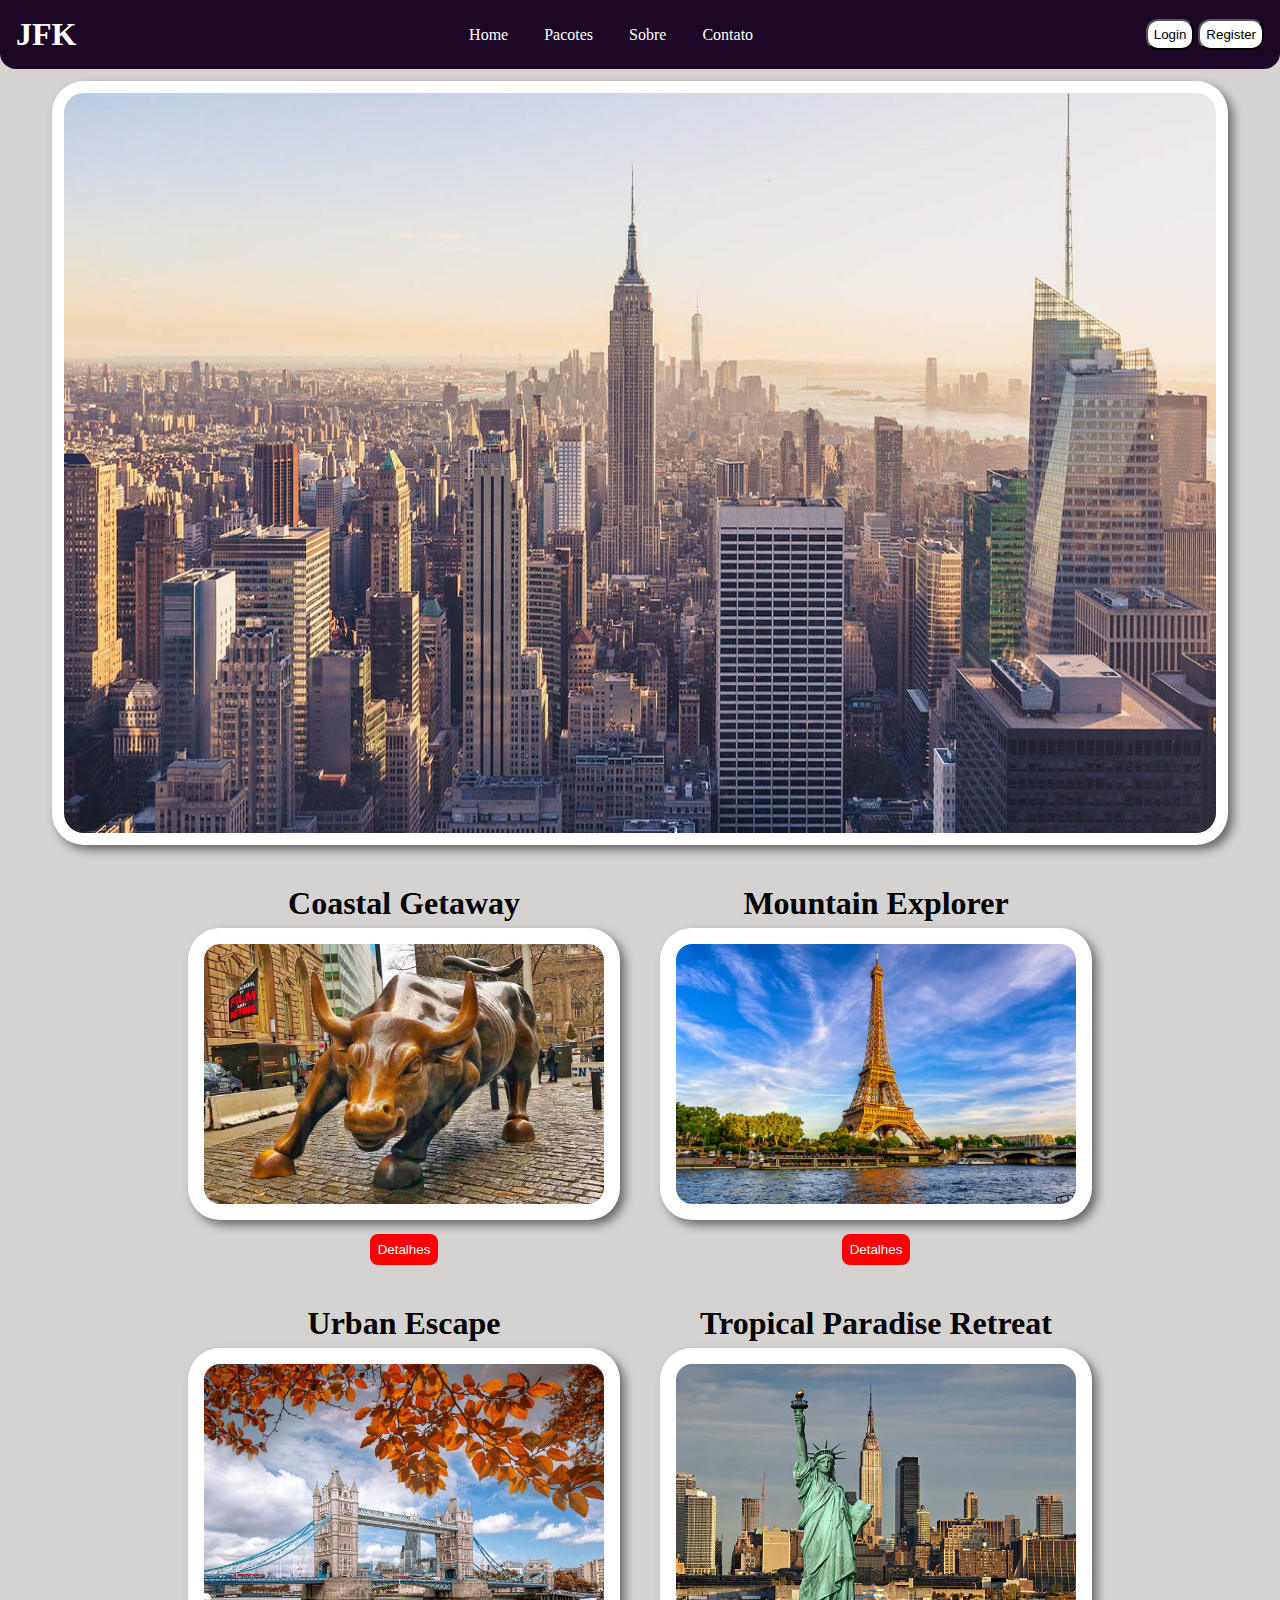
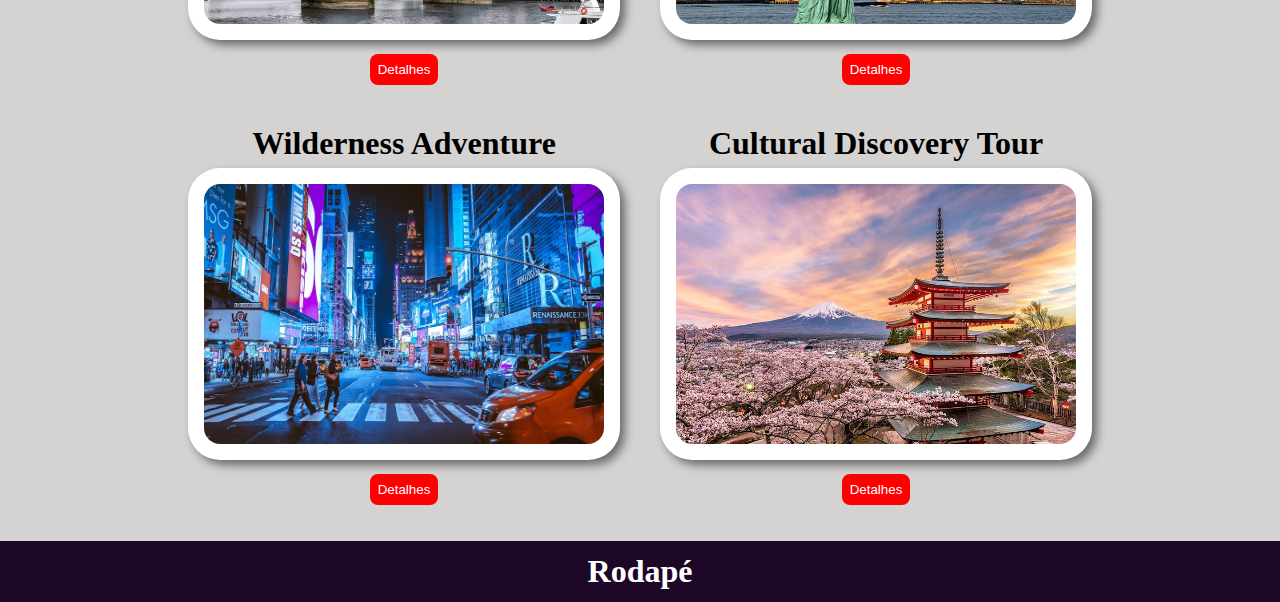
<file: index.html>
<!DOCTYPE html>
<html lang="en">
  <head>
    <meta charset="UTF-8" />
    <meta name="viewport" content="width=device-width, initial-scale=1.0" />
    <link rel="stylesheet" href="styles.css" />
    <title>JFK</title>
    <script>
      const images = ["assets/slide2.jpg", "assets/slide3.jpg"];
      let currentIndex = 0;

      function changeImage() {
        const banner = document.querySelector(".banner");
        banner.src = images[currentIndex];
        currentIndex = (currentIndex + 1) % images.length;
      }

      setInterval(changeImage, 3000);
    </script>
  </head>
  <body>
    <nav id="nav">
      <div>
        <h1 class="title">JFK</h1>
      </div>
      <div class="links">
        <a class="links" href="./Home.html">Home</a>
        <a class="links" href="./Pacote1.html">Pacotes</a>
        <a class="links" href="">Sobre</a>
        <a class="links" href="">Contato</a>
      </div>
      <div id="log-container">
        <button class="log">
          <a href="./Login.html" style="color: black">Login</a>
        </button>
        <button class="log">
          <a href="./Register.html" style="color: black">Register</a>
        </button>
      </div>
    </nav>
    <div id="carrosel">
      <img class="banner" src="./assets/slide1.jpg" />
    </div>
    <section id="plans">
      <div class="plan">
        <div class="image-container">
          <h1>Coastal Getaway</h1>
          <img src="./assets/imagem1.jpg" />
        </div>
        <button class="details" type="button">
          <a href="Pacote1.html">Detalhes</a>
        </button>
      </div>
      <div class="plan">
        <div class="image-container">
          <h1>Mountain Explorer</h1>
          <img src="./assets/imagem2.jpg"" />
        </div>
        <button class="details" type="button">
          <a href="Pacote2.html">Detalhes</a>
        </button>
      </div>
      <div class="plan">
        <div class="image-container">
          <h1>Urban Escape</h1>
          <img src="./assets/imagem3.jpg" />
        </div>
        <button class="details" type="button">
          <a href="Pacote3.html">Detalhes</a>
        </button>
      </div>
      <div class="plan">
        <div class="image-container">
          <h1>Tropical Paradise Retreat</h1>
          <img src="./assets/imagem4.jpg" />
        </div>
        <button class="details" type="button">
          <a href="Pacote4.html">Detalhes</a>
        </button>
      </div>
      <div class="plan">
        <div class="image-container">
          <h1>Wilderness Adventure</h1>
          <img src="./assets/imagem5.jpg" />
        </div>
        <button class="details" type="button">
          <a href="Pacote5.html">Detalhes</a>
        </button>
      </div>
      <div class="plan">
        <div class="image-container">
          <h1>Cultural Discovery Tour</h1>
          <img src="./assets/imagem6.jpg" />
        </div>
        <button class="details">
          <a href="Pacote6.html">Detalhes</a>
        </button>
      </div>
    </section>
    <footer id="footer">
      <h1 class="title">Rodapé</h1>
    </footer>
  </body>
</html>
</file>
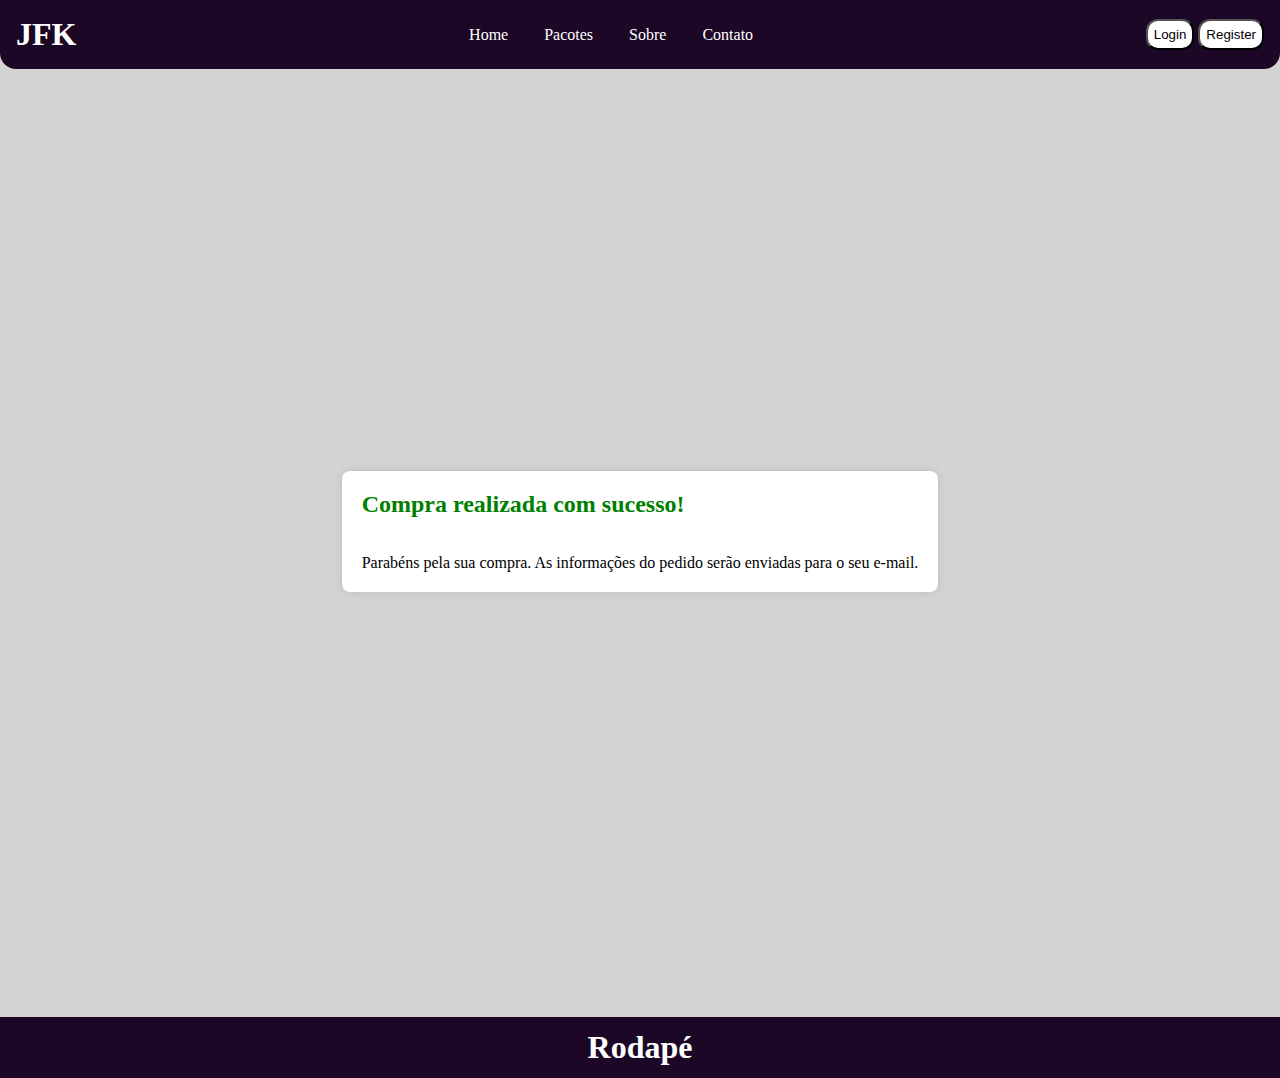
<file: Finalização.html>
<!DOCTYPE html>
<html lang="en">
  <head>
    <meta charset="UTF-8" />
    <meta name="viewport" content="width=device-width, initial-scale=1.0" />
    <title>Document</title>
    <link rel="stylesheet" href="styles.css" />
  </head>
  <body>
    <nav id="nav">
      <div>
        <h1 class="title">JFK</h1>
      </div>
      <div class="links">
        <a class="links" href="./Home.html">Home</a>
        <a class="links" href="./Pacote1.html">Pacotes</a>
        <a class="links" href="">Sobre</a>
        <a class="links" href="">Contato</a>
      </div>
      <div id="log-container">
        <button class="log">
          <a href="./Login.html" style="color: black">Login</a>
        </button>
        <button class="log">
          <a href="./Register.html" style="color: black">Register</a>
        </button>
      </div>
    </nav>
    <div class="flex1">
      <div class="success-card">
        <h2>Compra realizada com sucesso!</h2>
        <p>
          Parabéns pela sua compra. As informações do pedido serão enviadas para
          o seu e-mail.
        </p>
      </div>
    </div>
    <footer id="footer">
      <h1 class="title">Rodapé</h1>
    </footer>
  </body>
</html>
</file>
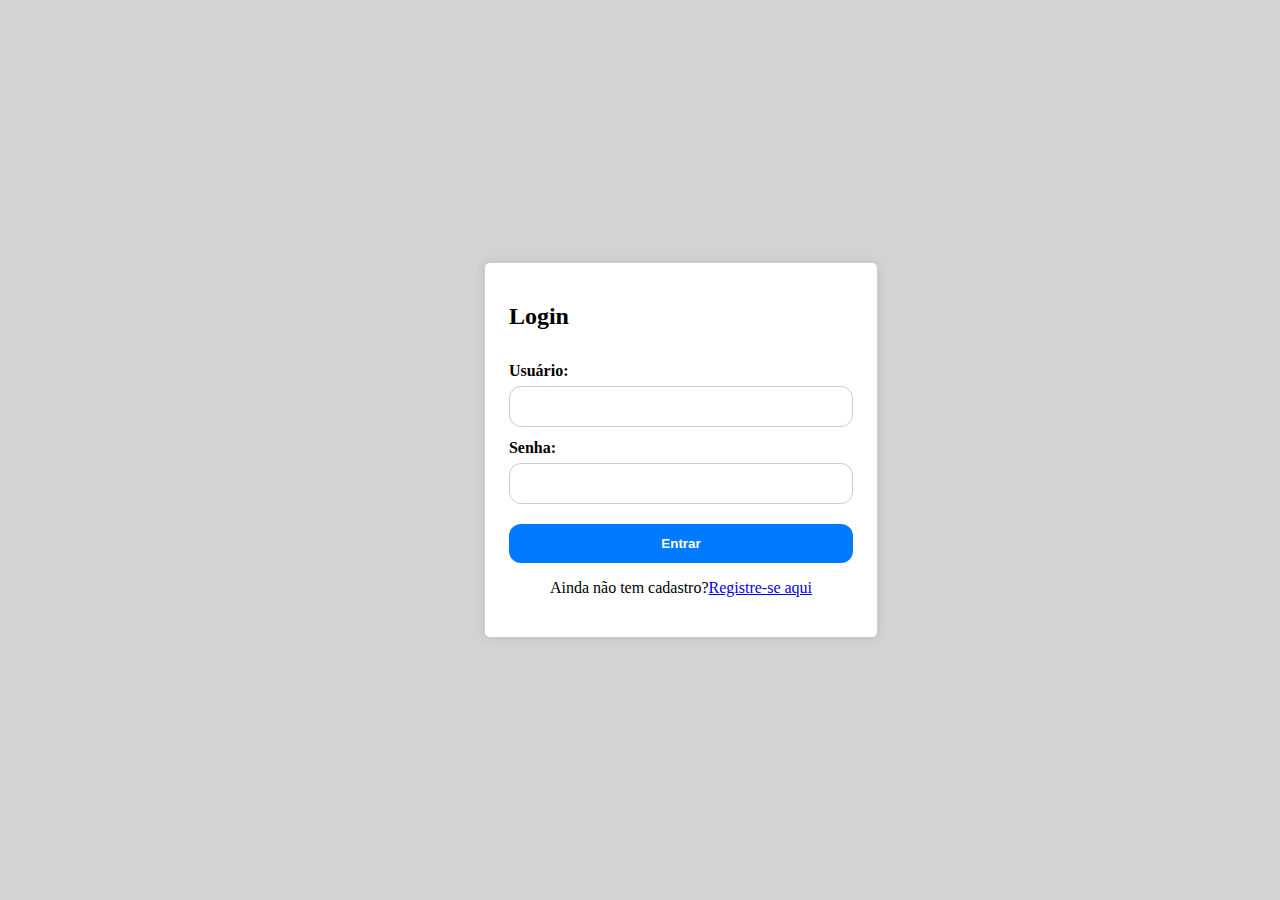
<file: Login.html>
<!DOCTYPE html>
<html lang="en">
  <head>
    <meta charset="UTF-8" />
    <meta name="viewport" content="width=device-width, initial-scale=1.0" />
    <link rel="stylesheet" href="styles2.css" />
    <title>Login</title>
  </head>
  <body>
    <div class="container">
      <form class="login-form">
        <h1>Login</h1>
        <label for="username">Usuário:</label>
        <input type="text" id="username" name="username" required />
        <label for="password">Senha:</label>
        <input type="password" id="password" name="password" required />
        <button type="submit">Entrar</button>
        <div class="next">
          <p>Ainda não tem cadastro?</p>
          <a href="./Register.html">Registre-se aqui</a>
        </div>
      </form>
    </div>
  </body>
</html>
</file>
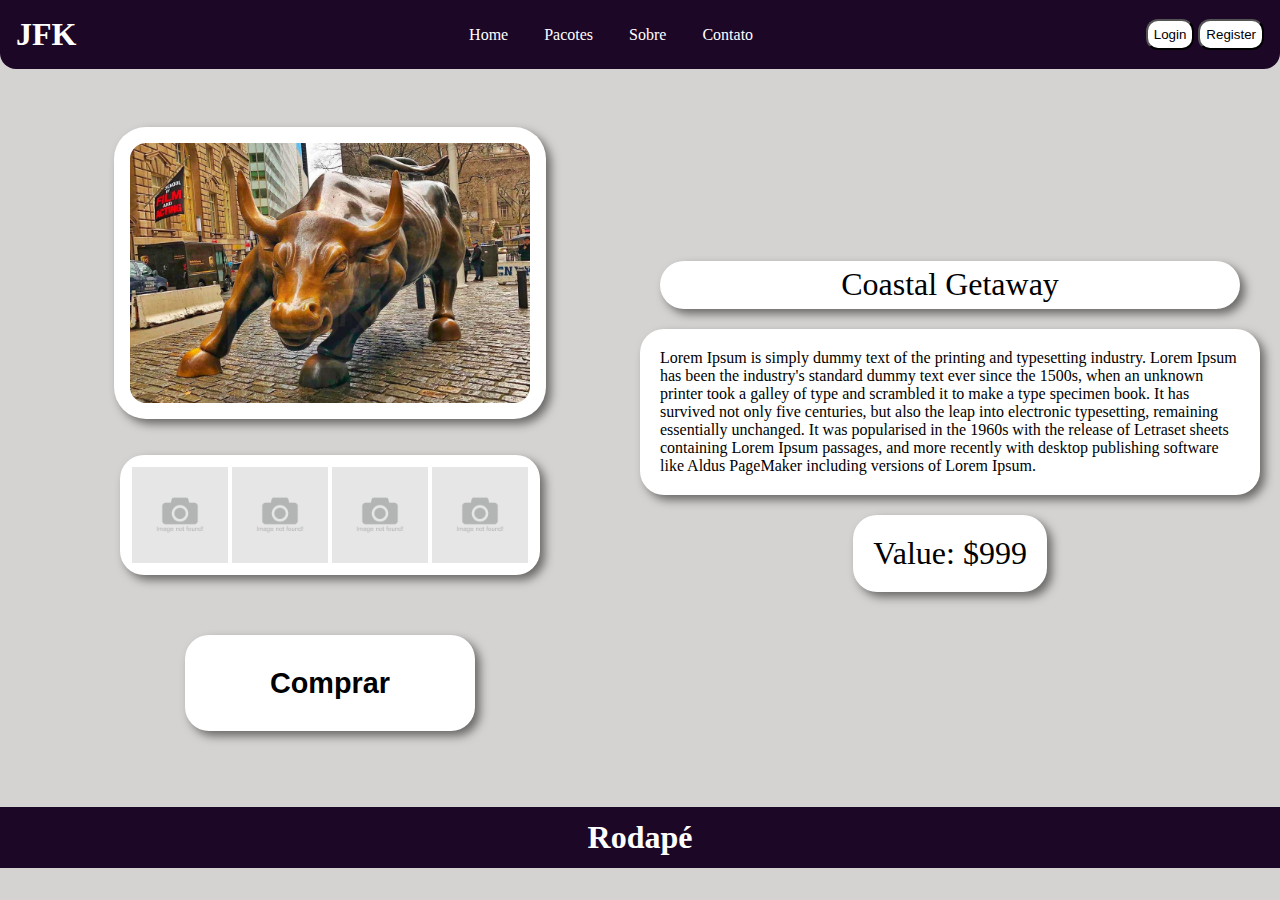
<file: Pacote1.html>
<!DOCTYPE html>
<html lang="en">
  <head>
    <meta charset="UTF-8" />
    <meta name="viewport" content="width=device-width, initial-scale=1.0" />
    <link rel="stylesheet" href="styles.css" />
    <title>JFK</title>
  </head>
  <body>
    <nav id="nav">
      <div>
        <h1 class="title">JFK</h1>
      </div>
      <div class="links">
        <a class="links" href="./Home.html">Home</a>
        <a class="links" href="./Pacote1.html">Pacotes</a>
        <a class="links" href="">Sobre</a>
        <a class="links" href="">Contato</a>
      </div>
      <div id="log-container">
        <button class="log">Login</button>
        <button class="log">Register</button>
      </div>
    </nav>
    <div id="flex">
      <div id="left">
        <div class="image-container">
          <img src="./assets/imagem1.jpg" />
        </div>
        <div id="moreimgs">
          <img src="./assets/notfound.jpg" />
          <img src="./assets/notfound.jpg" />
          <img src="./assets/notfound.jpg" />
          <img src="./assets/notfound.jpg" />
        </div>
        <div id="buy">
          <a href="./Login.html"><button class="btn">Comprar</button></a>
        </div>
      </div>
      <div id="right">
        <div class="title1">Coastal Getaway</div>
        <div class="description">
          Lorem Ipsum is simply dummy text of the printing and typesetting
          industry. Lorem Ipsum has been the industry's standard dummy text ever
          since the 1500s, when an unknown printer took a galley of type and
          scrambled it to make a type specimen book. It has survived not only
          five centuries, but also the leap into electronic typesetting,
          remaining essentially unchanged. It was popularised in the 1960s with
          the release of Letraset sheets containing Lorem Ipsum passages, and
          more recently with desktop publishing software like Aldus PageMaker
          including versions of Lorem Ipsum.
        </div>
        <div class="value">Value: $999</div>
      </div>
    </div>
    <footer id="footer">
      <h1 class="title">Rodapé</h1>
    </footer>
  </body>
</html>
</file>
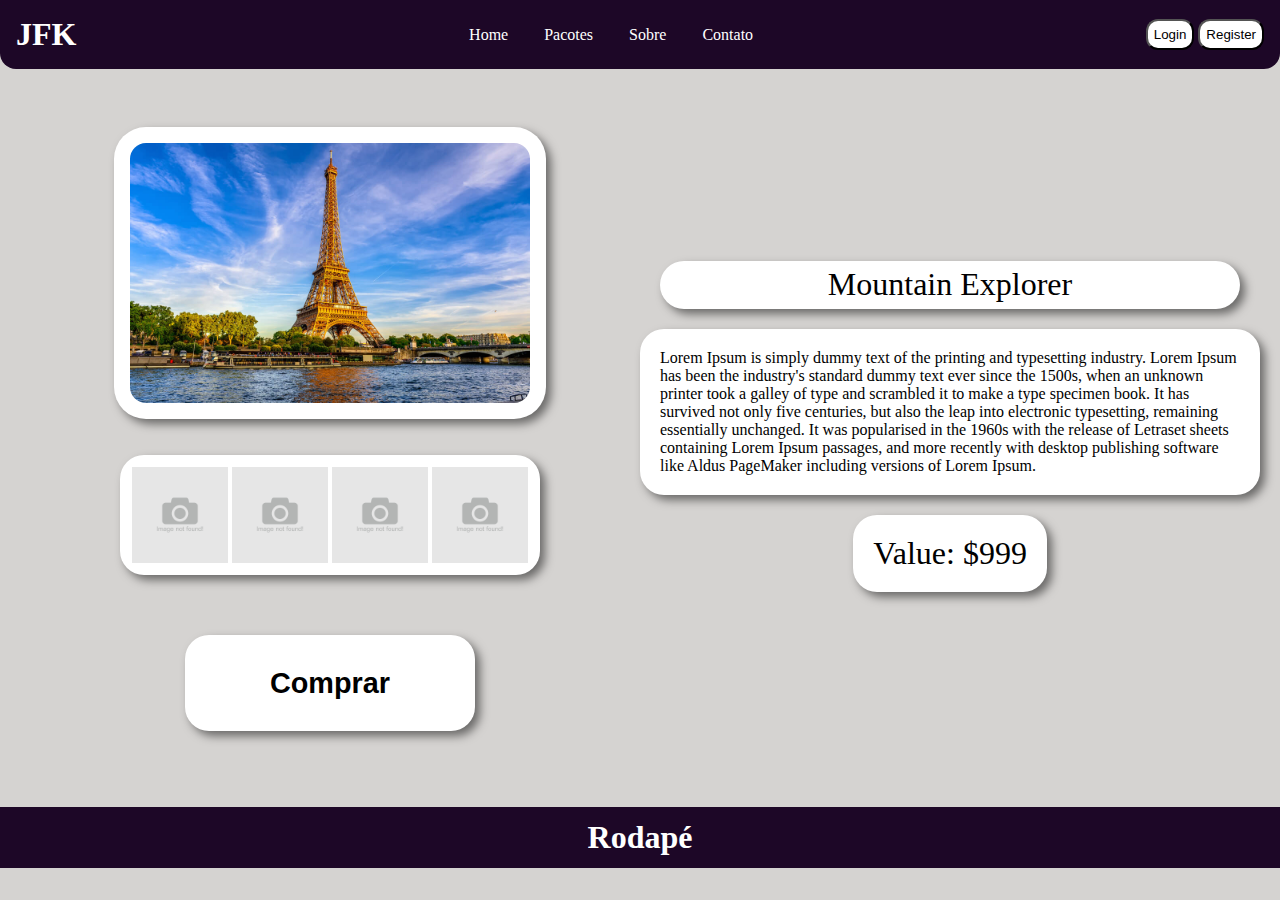
<file: Pacote2.html>
<!DOCTYPE html>
<html lang="en">
  <head>
    <meta charset="UTF-8" />
    <meta name="viewport" content="width=device-width, initial-scale=1.0" />
    <link rel="stylesheet" href="styles.css" />
    <title>JFK</title>
  </head>
  <body>
    <nav id="nav">
      <div>
        <h1 class="title">JFK</h1>
      </div>
      <div class="links">
        <a class="links" href="./Home.html">Home</a>
        <a class="links" href="./Pacote1.html">Pacotes</a>
        <a class="links" href="">Sobre</a>
        <a class="links" href="">Contato</a>
      </div>
      <div id="log-container">
        <button class="log">Login</button>
        <button class="log">Register</button>
      </div>
    </nav>
    <div id="flex">
      <div id="left">
        <div class="image-container">
          <img src="./assets/imagem2.jpg" />
        </div>
        <div id="moreimgs">
          <img src="./assets/notfound.jpg" />
          <img src="./assets/notfound.jpg" />
          <img src="./assets/notfound.jpg" />
          <img src="./assets/notfound.jpg" />
        </div>
        <div id="buy">
          <a href="./Login.html"><button class="btn">Comprar</button></a>
        </div>
      </div>
      <div id="right">
        <div class="title1">Mountain Explorer</div>
        <div class="description">
          Lorem Ipsum is simply dummy text of the printing and typesetting
          industry. Lorem Ipsum has been the industry's standard dummy text ever
          since the 1500s, when an unknown printer took a galley of type and
          scrambled it to make a type specimen book. It has survived not only
          five centuries, but also the leap into electronic typesetting,
          remaining essentially unchanged. It was popularised in the 1960s with
          the release of Letraset sheets containing Lorem Ipsum passages, and
          more recently with desktop publishing software like Aldus PageMaker
          including versions of Lorem Ipsum.
        </div>
        <div class="value">Value: $999</div>
      </div>
    </div>
    <footer id="footer">
      <h1 class="title">Rodapé</h1>
    </footer>
  </body>
</html>
</file>
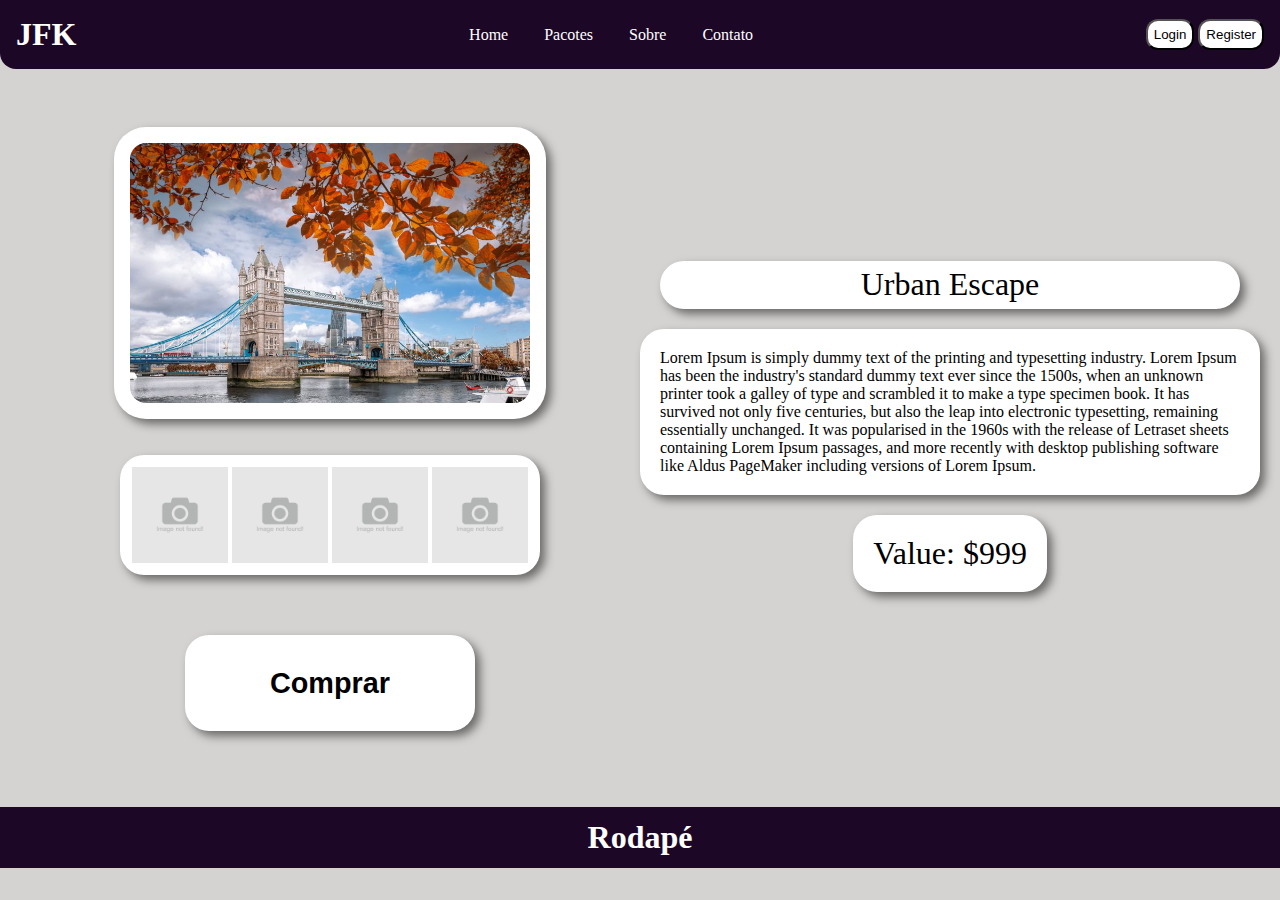
<file: Pacote3.html>
<!DOCTYPE html>
<html lang="en">
  <head>
    <meta charset="UTF-8" />
    <meta name="viewport" content="width=device-width, initial-scale=1.0" />
    <link rel="stylesheet" href="styles.css" />
    <title>JFK</title>
  </head>
  <body>
    <nav id="nav">
      <div>
        <h1 class="title">JFK</h1>
      </div>
      <div class="links">
        <a class="links" href="./Home.html">Home</a>
        <a class="links" href="./Pacote1.html">Pacotes</a>
        <a class="links" href="">Sobre</a>
        <a class="links" href="">Contato</a>
      </div>
      <div id="log-container">
        <button class="log">Login</button>
        <button class="log">Register</button>
      </div>
    </nav>
    <div id="flex">
      <div id="left">
        <div class="image-container">
          <img src="./assets/imagem3.jpg" />
        </div>
        <div id="moreimgs">
          <img src="./assets/notfound.jpg" />
          <img src="./assets/notfound.jpg" />
          <img src="./assets/notfound.jpg" />
          <img src="./assets/notfound.jpg" />
        </div>
        <div id="buy">
          <a href="./Login.html"><button class="btn">Comprar</button></a>
        </div>
      </div>
      <div id="right">
        <div class="title1">Urban Escape</div>
        <div class="description">
          Lorem Ipsum is simply dummy text of the printing and typesetting
          industry. Lorem Ipsum has been the industry's standard dummy text ever
          since the 1500s, when an unknown printer took a galley of type and
          scrambled it to make a type specimen book. It has survived not only
          five centuries, but also the leap into electronic typesetting,
          remaining essentially unchanged. It was popularised in the 1960s with
          the release of Letraset sheets containing Lorem Ipsum passages, and
          more recently with desktop publishing software like Aldus PageMaker
          including versions of Lorem Ipsum.
        </div>
        <div class="value">Value: $999</div>
      </div>
    </div>
    <footer id="footer">
      <h1 class="title">Rodapé</h1>
    </footer>
  </body>
</html>
</file>
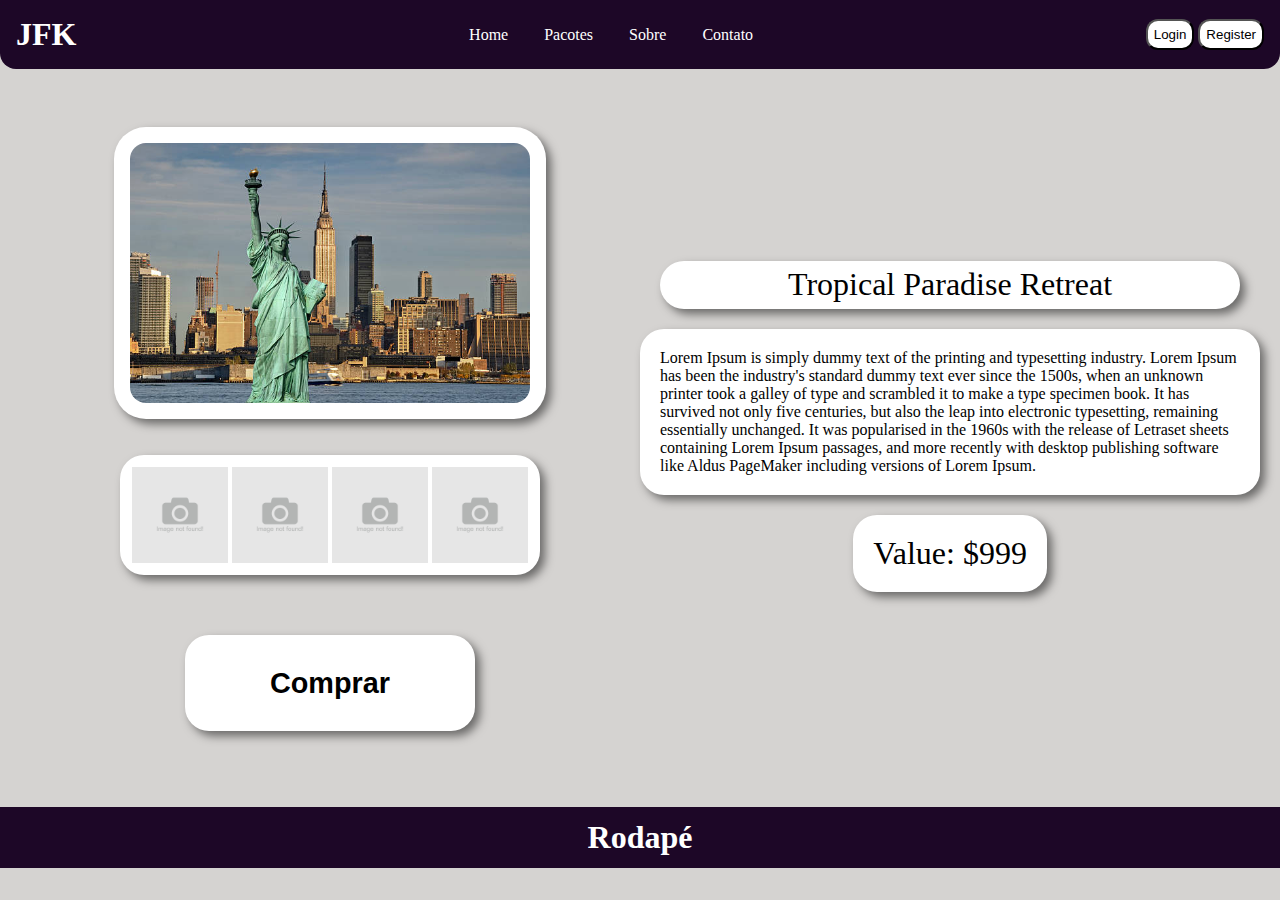
<file: Pacote4.html>
<!DOCTYPE html>
<html lang="en">
  <head>
    <meta charset="UTF-8" />
    <meta name="viewport" content="width=device-width, initial-scale=1.0" />
    <link rel="stylesheet" href="styles.css" />
    <title>JFK</title>
  </head>
  <body>
    <nav id="nav">
      <div>
        <h1 class="title">JFK</h1>
      </div>
      <div class="links">
        <a class="links" href="./Home.html">Home</a>
        <a class="links" href="./Pacote1.html">Pacotes</a>
        <a class="links" href="">Sobre</a>
        <a class="links" href="">Contato</a>
      </div>
      <div id="log-container">
        <button class="log">Login</button>
        <button class="log">Register</button>
      </div>
    </nav>
    <div id="flex">
      <div id="left">
        <div class="image-container">
          <img src="./assets/imagem4.jpg" />
        </div>
        <div id="moreimgs">
          <img src="./assets/notfound.jpg" />
          <img src="./assets/notfound.jpg" />
          <img src="./assets/notfound.jpg" />
          <img src="./assets/notfound.jpg" />
        </div>
        <div id="buy">
          <a href="./Login.html"><button class="btn">Comprar</button></a>
        </div>
      </div>
      <div id="right">
        <div class="title1">Tropical Paradise Retreat</div>
        <div class="description">
          Lorem Ipsum is simply dummy text of the printing and typesetting
          industry. Lorem Ipsum has been the industry's standard dummy text ever
          since the 1500s, when an unknown printer took a galley of type and
          scrambled it to make a type specimen book. It has survived not only
          five centuries, but also the leap into electronic typesetting,
          remaining essentially unchanged. It was popularised in the 1960s with
          the release of Letraset sheets containing Lorem Ipsum passages, and
          more recently with desktop publishing software like Aldus PageMaker
          including versions of Lorem Ipsum.
        </div>
        <div class="value">Value: $999</div>
      </div>
    </div>
    <footer id="footer">
      <h1 class="title">Rodapé</h1>
    </footer>
  </body>
</html>
</file>
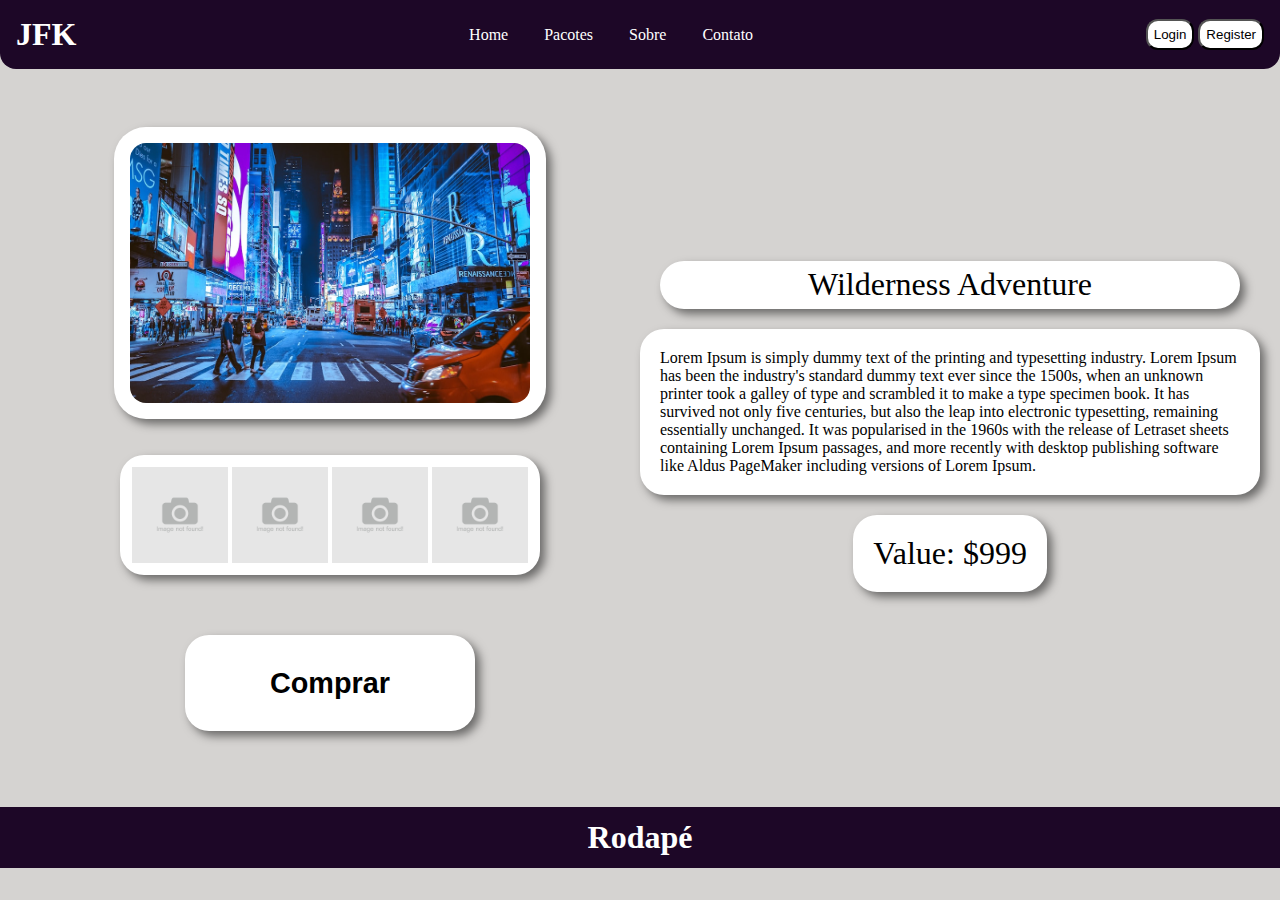
<file: Pacote5.html>
<!DOCTYPE html>
<html lang="en">
  <head>
    <meta charset="UTF-8" />
    <meta name="viewport" content="width=device-width, initial-scale=1.0" />
    <link rel="stylesheet" href="styles.css" />
    <title>JFK</title>
  </head>
  <body>
    <nav id="nav">
      <div>
        <h1 class="title">JFK</h1>
      </div>
      <div class="links">
        <a class="links" href="./Home.html">Home</a>
        <a class="links" href="./Pacote1.html">Pacotes</a>
        <a class="links" href="">Sobre</a>
        <a class="links" href="">Contato</a>
      </div>
      <div id="log-container">
        <button class="log">Login</button>
        <button class="log">Register</button>
      </div>
    </nav>
    <div id="flex">
      <div id="left">
        <div class="image-container">
          <img src="./assets/imagem5.jpg" />
        </div>
        <div id="moreimgs">
          <img src="./assets/notfound.jpg" />
          <img src="./assets/notfound.jpg" />
          <img src="./assets/notfound.jpg" />
          <img src="./assets/notfound.jpg" />
        </div>
        <div id="buy">
          <a href="./Login.html"><button class="btn">Comprar</button></a>
        </div>
      </div>
      <div id="right">
        <div class="title1">Wilderness Adventure</div>
        <div class="description">
          Lorem Ipsum is simply dummy text of the printing and typesetting
          industry. Lorem Ipsum has been the industry's standard dummy text ever
          since the 1500s, when an unknown printer took a galley of type and
          scrambled it to make a type specimen book. It has survived not only
          five centuries, but also the leap into electronic typesetting,
          remaining essentially unchanged. It was popularised in the 1960s with
          the release of Letraset sheets containing Lorem Ipsum passages, and
          more recently with desktop publishing software like Aldus PageMaker
          including versions of Lorem Ipsum.
        </div>
        <div class="value">Value: $999</div>
      </div>
    </div>
    <footer id="footer">
      <h1 class="title">Rodapé</h1>
    </footer>
  </body>
</html>
</file>
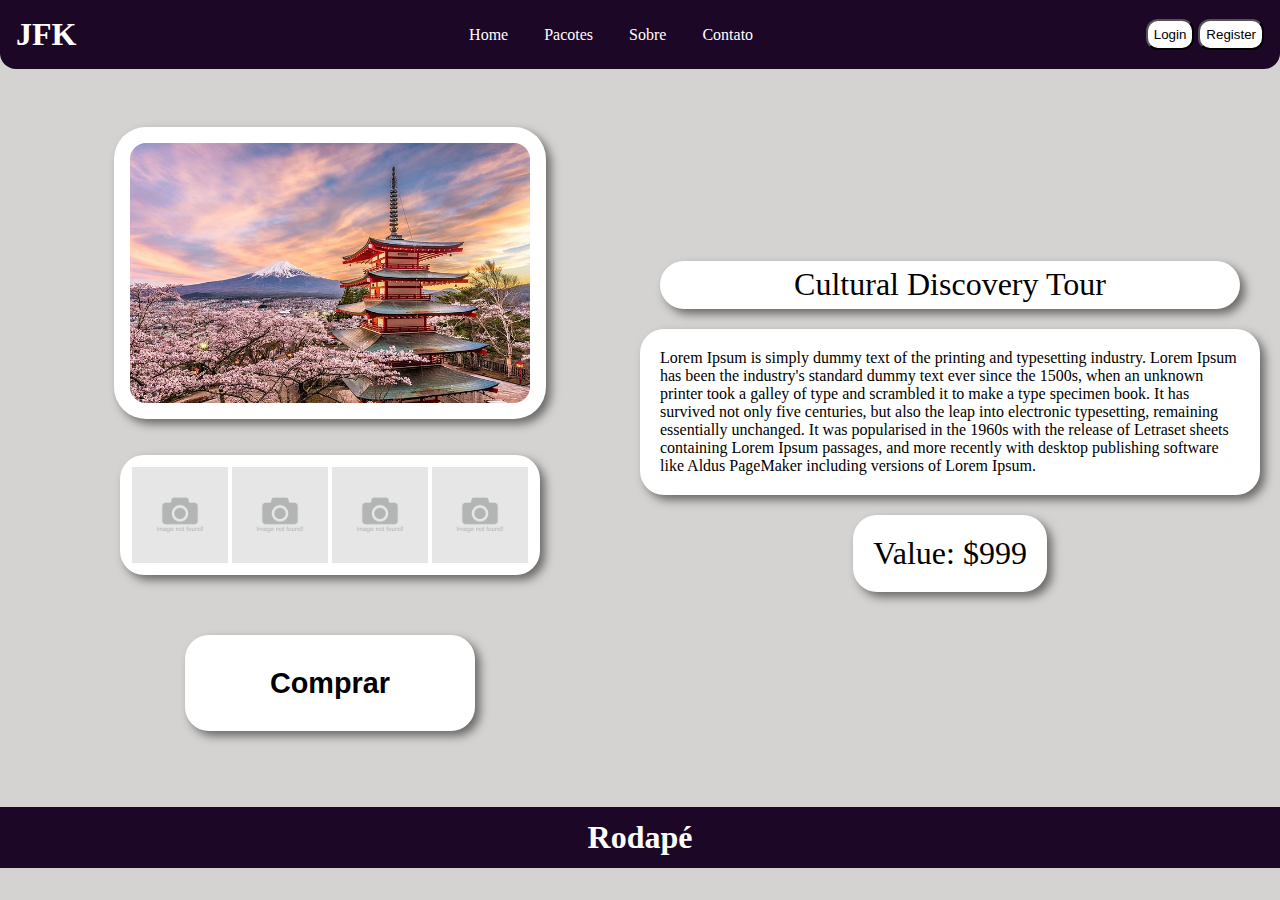
<file: Pacote6.html>
<!DOCTYPE html>
<html lang="en">
  <head>
    <meta charset="UTF-8" />
    <meta name="viewport" content="width=device-width, initial-scale=1.0" />
    <link rel="stylesheet" href="styles.css" />
    <title>JFK</title>
  </head>
  <body>
    <nav id="nav">
      <div>
        <h1 class="title">JFK</h1>
      </div>
      <div class="links">
        <a class="links" href="./Home.html">Home</a>
        <a class="links" href="./Pacote1.html">Pacotes</a>
        <a class="links" href="">Sobre</a>
        <a class="links" href="">Contato</a>
      </div>
      <div id="log-container">
        <button class="log">Login</button>
        <button class="log">Register</button>
      </div>
    </nav>
    <div id="flex">
      <div id="left">
        <div class="image-container">
          <img src="./assets/imagem6.jpg" />
        </div>
        <div id="moreimgs">
          <img src="./assets/notfound.jpg" />
          <img src="./assets/notfound.jpg" />
          <img src="./assets/notfound.jpg" />
          <img src="./assets/notfound.jpg" />
        </div>
        <div id="buy">
          <a href="./Login.html"><button class="btn">Comprar</button></a>
        </div>
      </div>
      <div id="right">
        <div class="title1">Cultural Discovery Tour</div>
        <div class="description">
          Lorem Ipsum is simply dummy text of the printing and typesetting
          industry. Lorem Ipsum has been the industry's standard dummy text ever
          since the 1500s, when an unknown printer took a galley of type and
          scrambled it to make a type specimen book. It has survived not only
          five centuries, but also the leap into electronic typesetting,
          remaining essentially unchanged. It was popularised in the 1960s with
          the release of Letraset sheets containing Lorem Ipsum passages, and
          more recently with desktop publishing software like Aldus PageMaker
          including versions of Lorem Ipsum.
        </div>
        <div class="value">Value: $999</div>
      </div>
    </div>
    <footer id="footer">
      <h1 class="title">Rodapé</h1>
    </footer>
  </body>
</html>
</file>
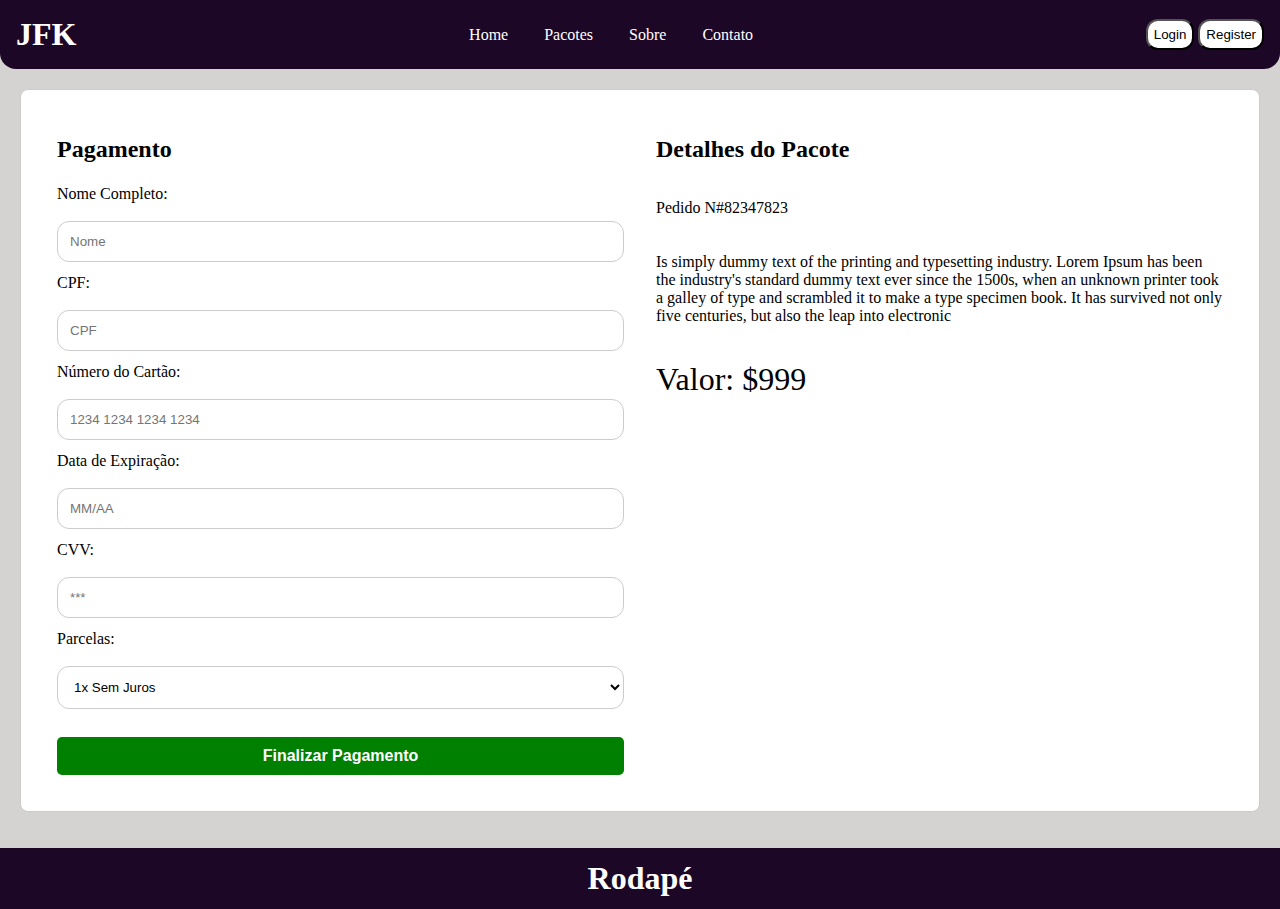
<file: pagamento.html>
<!DOCTYPE html>
<html lang="en">
  <head>
    <meta charset="UTF-8" />
    <meta name="viewport" content="width=device-width, initial-scale=1.0" />
    <title>Document</title>
    <link rel="stylesheet" href="styles.css" />
  </head>
  <body>
    <nav id="nav">
      <div>
        <h1 class="title">JFK</h1>
      </div>
      <div class="links">
        <a class="links" href="./Home.html">Home</a>
        <a class="links" href="./Pacote1.html">Pacotes</a>
        <a class="links" href="">Sobre</a>
        <a class="links" href="">Contato</a>
      </div>
      <div id="log-container">
        <button class="log">
          <a href="./Login.html" style="color: black">Login</a>
        </button>
        <button class="log">
          <a href="./Register.html" style="color: black">Register</a>
        </button>
      </div>
    </nav>
    <div id="payment-layout">
      <div id="payment">
        <h3 class="title2">Pagamento</h3>
        <label>Nome Completo:</label>
        <input type="text" placeholder="Nome" required />
        <label>CPF:</label>
        <input type="text" placeholder="CPF" required />
        <label>Número do Cartão:</label>
        <input type="text" placeholder="1234 1234 1234 1234" required />
        <label>Data de Expiração:</label>
        <input type="text" placeholder="MM/AA" required />
        <label>CVV:</label>
        <input type="text" placeholder="***" required />
        <label>Parcelas:</label>
        <select>
          <option>1x Sem Juros</option>
          <option>2x Sem Juros</option>
          <option>3x Sem Juros</option>
          <option>4x Sem Juros</option>
          <option>5x Sem Juros</option>
          <option>6x Sem Juros</option>
          <option>7x Sem Juros</option>
          <option>8x Sem Juros</option>
          <option>9x Sem Juros</option>
          <option>10x Sem Juros</option>
        </select>
        <button class="btnpay" type="submit">
          <a href="./Finalização.html">Finalizar Pagamento</a>
        </button>
      </div>
      <div id="sumary">
        <h3 class="title2">Detalhes do Pacote</h3>
        <p>Pedido N#82347823</p>

        <p>
          Is simply dummy text of the printing and typesetting industry. Lorem
          Ipsum has been the industry's standard dummy text ever since the
          1500s, when an unknown printer took a galley of type and scrambled it
          to make a type specimen book. It has survived not only five centuries,
          but also the leap into electronic
        </p>
        <p style="font-size: xx-large">Valor: $999</p>
      </div>
    </div>
    <footer id="footer">
      <h1 class="title">Rodapé</h1>
    </footer>
  </body>
</html>
</file>
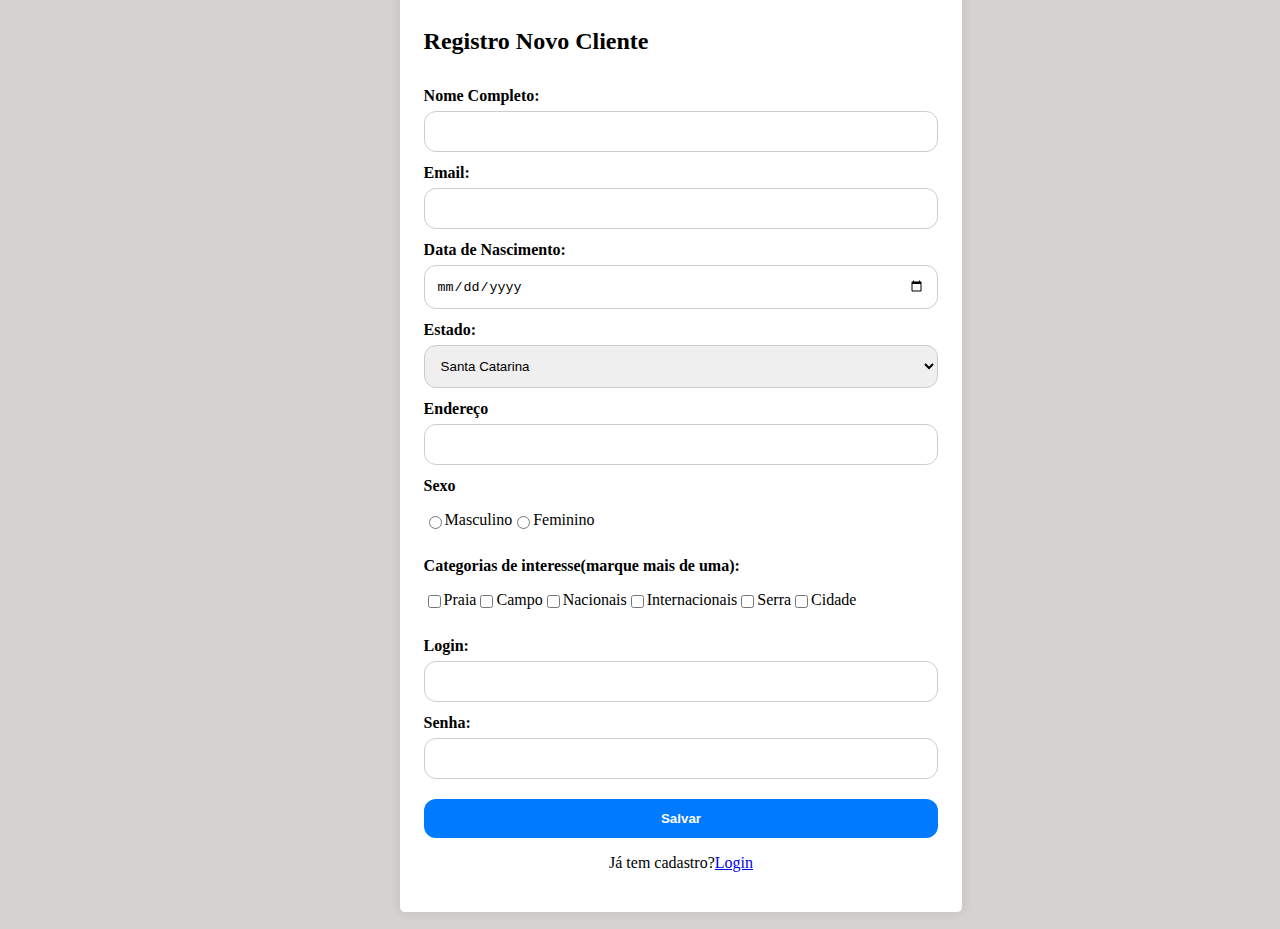
<file: Register.html>
<!DOCTYPE html>
<html lang="en">
  <head>
    <meta charset="UTF-8" />
    <meta name="viewport" content="width=device-width, initial-scale=1.0" />
    <link rel="stylesheet" href="styles2.css" />
    <title>Document</title>
  </head>

  <body>
    <div class="container">
      <form class="login-form">
        <h1>Registro Novo Cliente</h1>
        <label>Nome Completo:</label>
        <input type="text" />
        <label>Email:</label>
        <input type="email" />
        <label>Data de Nascimento:</label>
        <input type="date" />
        <label>Estado:</label>
        <select>
          <option value="volvo">Santa Catarina</option>
          <option value="saab">Rio Grande do Sul</option>
        </select>
        <label>Endereço</label>
        <input type="text" /> <label>Sexo</label>
        <div class="radio">
          <input type="radio" />
          <p>Masculino</p>
          <br />
          <input type="radio" />
          <p>Feminino</p>
          <br />
        </div>
        <label>Categorias de interesse(marque mais de uma):</label>
        <div class="checkbox">
          <input type="checkbox" />
          <p>Praia</p>
          <input type="checkbox" />
          <p>Campo</p>
          <input type="checkbox" />
          <p>Nacionais</p>
          <input type="checkbox" />
          <p>Internacionais</p>
          <input type="checkbox" />
          <p>Serra</p>
          <input type="checkbox" />
          <p>Cidade</p>
        </div>
        <label>Login:</label>
        <input type="text" />
        <label>Senha:</label>
        <input type="password" />
        <button type="submit">
          <a class="hyperlink" style="color: white" href="./pagamento.html"
            >Salvar</a
          >
        </button>
        <div class="next">
          <p>Já tem cadastro?</p>
          <a href="./Login.html">Login</a>
        </div>
      </form>
    </div>
  </body>
</html>
</file>
<file: styles.css>
* {
  margin: 0;
  padding: 0;
  background-color: #d5d3d1;
}

#nav {
  display: flex;
  align-items: center;
  justify-content: space-between;
  background-color: rgb(29, 7, 39);
  padding: 16px;
  margin-bottom: 12px;
  gap: 24px;

  border-radius: 0 0 16px 16px;
}

#footer {
  flex: 1;
  display: flex;
  align-items: center;
  justify-content: center;
  background-color: rgb(29, 7, 39);
  padding: 12px;
  bottom: 0;
  margin-top: 36px;
}

.title {
  background-color: rgb(29, 7, 39);
  font-size: 24;
  font-weight: bold;
  color: white;
}

#carrosel {
  display: flex;
  align-items: center;
  justify-content: center;
  width: 100%;
}

.banner {
  width: 90%;
  height: 740px;
  border-radius: 24px;
  transition: opacity 0.5s ease-in-out;
  background-color: white;
  padding: 12px;
  border-radius: 32px;
  box-shadow: 5px 5px 10px 0px rgba(0, 0, 0, 0.5);
}

#plans {
  display: flex;
  align-items: center;
  justify-content: center;
  flex-wrap: wrap;
  gap: 40px;
  margin-top: 40px;
  margin-inline: 120px;
}

.plan {
  display: flex;
  flex-direction: column;
  align-items: center;
  text-align: center;
}

.image-container img {
  max-width: 100%;
  width: 400px;
  height: 260px;
  border-radius: 24px;
  background-color: white;
  padding: 16px;
  border-radius: 32px;
  box-shadow: 5px 5px 10px 0px rgba(0, 0, 0, 0.5);
  margin-top: 6px;
}

.details {
  margin-top: 10px;
  background-color: red;
  color: white;
  padding: 8px;
  border-radius: 8px;
  border: none;
  pointer-events: auto;
}

.links {
  background-color: rgb(29, 7, 39);
  color: white;
  font-size: medium;
  text-decoration: none;
  padding-inline: 16px;
}

a {
  background-color: transparent;
  text-decoration: none;
  color: white;
}

.log {
  padding: 6px;
  background-color: white;
  color: black;
  border-radius: 12px;
}

#log-container {
  background-color: rgb(29, 7, 39);
}

#flex {
  display: flex;

  align-items: center;
  justify-content: space-between;
  padding: 20px;
}

#left,
#right {
  flex: 1;
  background-color: #d5d3d1;
  height: auto;
  display: flex;
  flex-direction: column;
  justify-content: center;
  align-items: center;
  gap: 20px;
  padding: 20px;
}

@media (max-width: 800px) {
  #flex {
    flex-direction: column;
    align-items: center;
  }

  #right {
    margin-top: 24px;
    margin-inline: 0;
  }
}

#left .image-container {
  text-align: center;
}

#left img {
  max-width: 100%;
  max-height: 100%;
}

#moreimgs {
  display: flex;
  flex-direction: row;
  height: 96px;
  background-color: white;
  border-radius: 24px;
  margin-top: 12px;
  padding: 12px;
  gap: 4px;
  box-shadow: 5px 5px 10px 0px rgba(0, 0, 0, 0.5);
}

#buy {
  display: flex;
  background-color: white;
  width: 50%;
  height: 96px;
  align-items: center;
  justify-content: center;
  margin-top: 40px;
  border-radius: 24px;
  font-size: x-large;
  font-weight: bold;
  box-shadow: 5px 5px 10px 0px rgba(0, 0, 0, 0.5);
}

.title1 {
  display: flex;
  align-items: center;
  justify-content: center;
  font-size: 32px;
  background-color: white;
  width: 100%;
  height: 48px;
  border-radius: 24px;
  box-shadow: 5px 5px 10px 0px rgba(0, 0, 0, 0.5);
}
.description {
  display: flex;
  align-items: center;
  justify-content: center;
  font-size: 16px;
  background-color: white;
  width: 100%;
  height: 70%;
  padding: 20px;
  border-radius: 24px;
  box-shadow: 5px 5px 10px 0px rgba(0, 0, 0, 0.5);
}

#box {
  display: flex;
  flex-direction: column;
  align-items: center;
  justify-content: center;
  height: 100vh;
}

#login {
  border: 16px;
}

.btn {
  border: none;
  background-color: white;
  font-size: larger;
  cursor: pointer;
  font-weight: bold;
}

#payment-layout {
  display: flex;
  flex-direction: row;
  margin: 20px;
  padding: 20px;
  border: 1px solid #ccc;
  border-radius: 8px;
  background-color: white;
}

#payment {
  flex: 1;
  display: flex;
  flex-direction: column;
  gap: 12px;
  padding: 16px;
  background-color: white;
  border: 2px;
}

#sumary {
  flex: 1;
  padding: 16px;
  background-color: white;
  border: 2px;
  gap: 5px;
}

@media (max-width: 600px) {
  #payment-layout {
    flex-direction: column;
  }

  #payment,
  #sumary {
    flex: 1;
  }
}

input {
  background-color: white;
  margin-top: 6px;
  padding: 12px;
  border-radius: 12px;
  border: 1px solid #ccc;
}
.btnpay {
  margin-top: 16px;
  padding: 10px 20px;
  font-size: 16px;
  font-weight: bold;
  text-align: center;
  text-decoration: none;
  cursor: pointer;
  border: none;
  border-radius: 5px;
  color: #fff;
  background-color: green;
}

label {
  background-color: white;
}

.title2 {
  background-color: white;
  font-size: x-large;
  margin-top: 10px;
  margin-bottom: 10px;
}

select {
  margin-top: 6px;
  padding: 12px;
  border-radius: 12px;
  border: 1px solid #ccc;
  background-color: white;
}

p {
  background-color: white;
  margin-top: 36px;
}

.value {
  background-color: white;
  padding: 20px;
  border-radius: 24px;
  box-shadow: 5px 5px 10px 0px rgba(0, 0, 0, 0.5);
  font-size: xx-large;
}

.flex1 {
  display: flex;
  align-items: center;
  justify-content: center;
  height: 100vh;
}

.success-card {
  background-color: white;
  padding: 20px;
  border-radius: 8px;
  box-shadow: 0 0 10px rgba(0, 0, 0, 0.1);
}

h2 {
  background-color: white;
  color: green;
}
</file>
<file: styles2.css>
body {
  display: flex;
  justify-content: center;
  align-items: center;
  background-color: #d5d3d1;
  height: 100vh;
  margin: 0;
}

.login-form {
  display: flex;
  flex-direction: column;
  border: 1px solid #ccc;
  padding: 24px;
  background-color: white;
  width: 100%;
  border-radius: 6px;
  box-shadow: 0 0 10px rgba(0, 0, 0, 0.1);
  margin: 16px;
}

h1 {
  font-size: 24px;
  margin-bottom: 20px;
}

label {
  font-weight: bold;
  margin-top: 12px;
}

input {
  margin-top: 6px;
  padding: 12px;
  border-radius: 12px;
  border: 1px solid #ccc;
}

select {
  margin-top: 6px;
  padding: 12px;
  border-radius: 12px;
  border: 1px solid #ccc;
}

button {
  width: 100%;
  padding: 12px;
  margin-top: 20px;
  background-color: #007bff;
  color: #fff;
  border: none;
  border-radius: 12px;
  cursor: pointer;
  font-weight: bold;
}

.next {
  display: flex;
  flex-direction: row;
  justify-content: center;
  align-items: center;
}

.radio {
  display: flex;
  align-items: center;
  justify-content: start;
  flex-direction: row;
}
.checkbox {
  display: flex;
  align-items: center;
  justify-content: start;
  flex-wrap: wrap;
}

.hyperlink {
  text-decoration: none;
  color: white;
}
</file>
